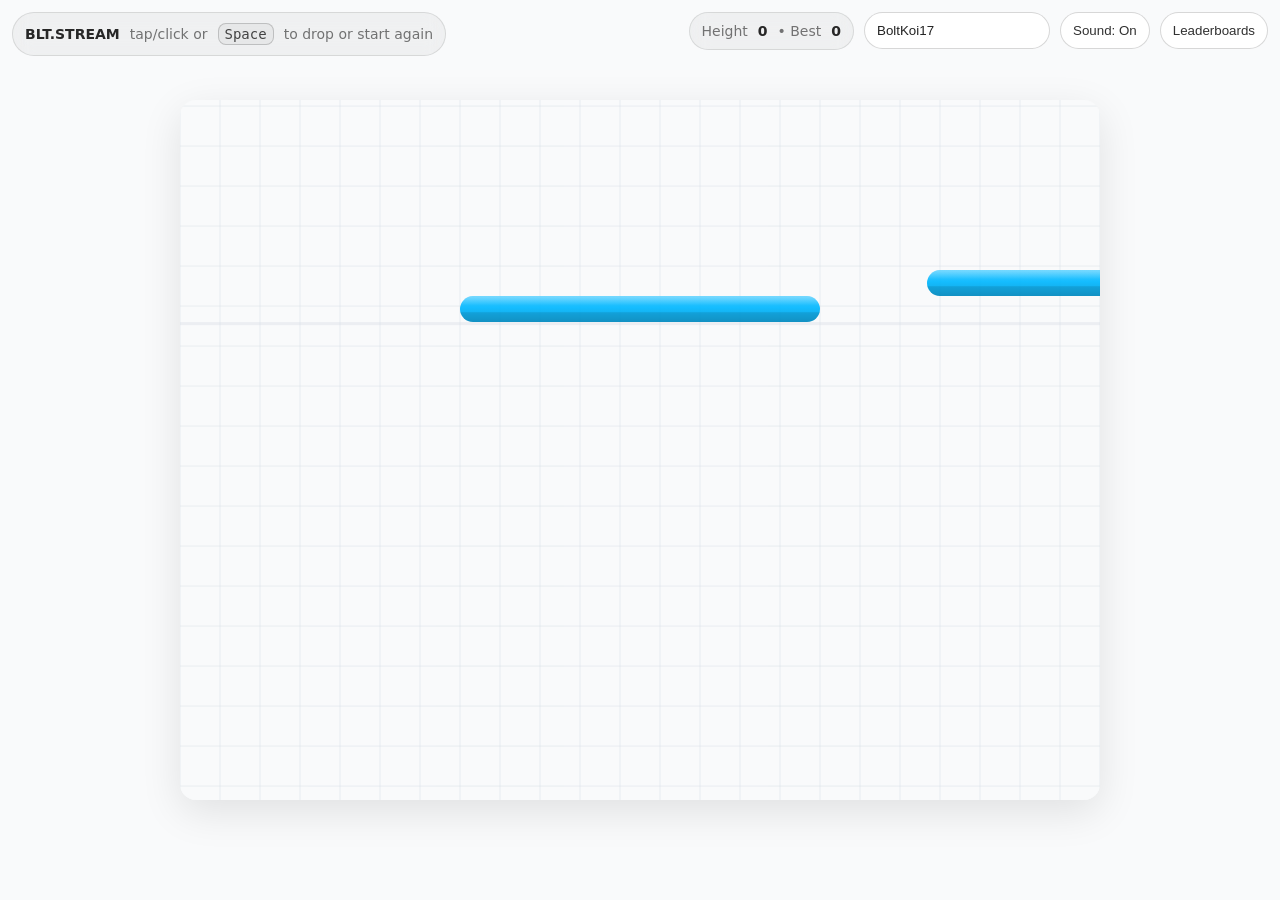
<file: game/index.html>
<!doctype html>
<html lang="en">
<head>
  <meta charset="utf-8" />
  <meta name="viewport" content="width=device-width, initial-scale=1, viewport-fit=cover" />
  <meta name="theme-color" content="#f9fafb" />
  <title>BLT.STREAM</title>
  <style>
    :root { color-scheme: light; }

    html, body {
      margin: 0;
      height: 100%;
      background:#f9fafb;
      font-family: system-ui, -apple-system, Segoe UI, Roboto, Arial, sans-serif;
      color: #0a0a0a;
    }
    body { overscroll-behavior: none; }

    #wrap {
      height: 100%;
      display:flex;
      align-items:center;
      justify-content:center;
      padding: 10px;
      box-sizing:border-box;
    }

    canvas{
      width:min(920px, 100%);
      height:min(700px, calc(100vh - 20px));
      display:block;
      border-radius:16px;
      box-shadow: 0 12px 40px rgba(0,0,0,.10);
      background: #f9fafb;
      touch-action: manipulation;
    }

    .hud{
      position: fixed; top: 12px; left: 12px; right: 12px;
      display:flex; gap:10px; flex-wrap:wrap; align-items:flex-start; justify-content:space-between;
      pointer-events:none;
    }

    .pill{
      pointer-events:none;
      padding:10px 12px;
      border-radius:999px;
      background: rgba(10,10,10,0.04);
      border: 1px solid rgba(10,10,10,0.10);
      backdrop-filter: blur(10px);
      color: rgba(10,10,10,0.88);
      font-size: 14px;
      display:flex; gap:10px; align-items:center;
    }

    .muted{ color: rgba(10,10,10,0.55); }
    .kbd{
      padding: 2px 6px; border-radius: 8px;
      border:1px solid rgba(10,10,10,0.18);
      background: rgba(10,10,10,0.04);
      font-family: ui-monospace, SFMono-Regular, Menlo, Monaco, Consolas, monospace;
      color: rgba(10,10,10,0.74);
    }

    /* UI that needs pointer events */
    .ui{
      pointer-events:auto;
      display:flex; align-items:flex-start; gap:10px; flex-wrap:wrap; justify-content:flex-end;
    }

    input[type="text"]{
      width: 160px;
      padding: 10px 12px;
      border-radius: 999px;
      border: 1px solid rgba(10,10,10,0.16);
      background: rgba(255,255,255,0.92);
      color: rgba(10,10,10,0.90);
      outline: none;
    }
    input[type="text"]:focus{
      border-color: rgba(0,145,255,0.55);
      box-shadow: 0 0 0 3px rgba(0,145,255,0.12);
    }

    button{
      padding: 10px 12px;
      border-radius: 999px;
      border: 1px solid rgba(10,10,10,0.16);
      background: rgba(255,255,255,0.92);
      color: rgba(10,10,10,0.84);
      cursor: pointer;
      user-select:none;
      -webkit-tap-highlight-color: transparent;
    }
    button:hover{ background: rgba(255,255,255,1); }

    .err { font-size: 12px; color: rgba(210,60,60,0.92); padding-left: 10px; }
    .ok  { font-size: 12px; color: rgba(0,140,90,0.92); padding-left: 10px; }

    /* Modal */
    .modalBackdrop{
      position: fixed; inset: 0;
      background: rgba(0,0,0,0.22);
      display:none;
      align-items:center;
      justify-content:center;
      pointer-events:auto;
      padding: 12px;
      box-sizing:border-box;
    }
    .modal{
      width: min(760px, calc(100vw - 24px));
      max-height: min(560px, calc(100vh - 24px));
      overflow:auto;
      background: rgba(249,250,251,0.96);
      border: 1px solid rgba(10,10,10,0.12);
      border-radius: 18px;
      box-shadow: 0 18px 70px rgba(0,0,0,0.12);
      padding: 16px;
      color: rgba(10,10,10,0.90);
    }
    .row{
      display:flex; justify-content:space-between; gap:10px;
      padding: 10px 8px;
      border-bottom: 1px solid rgba(10,10,10,0.08);
    }
    .row:last-child{ border-bottom:none; }
    .small{ font-size: 12px; color: rgba(10,10,10,0.62); }

    .tabs{ display:flex; gap:8px; margin-top:10px; }
    .tab{
      pointer-events:auto;
      padding: 8px 10px;
      border-radius: 999px;
      border: 1px solid rgba(10,10,10,0.14);
      background: rgba(10,10,10,0.04);
      color: rgba(10,10,10,0.82);
      font-size: 12px;
      cursor:pointer;
      user-select:none;
    }
    .tab--active{
      background: rgba(0,145,255,0.10);
      border-color: rgba(0,145,255,0.22);
      color: rgba(10,10,10,0.90);
    }

   /* --- Mobile tweak (paste is HERE: inside this <style> block) --- */
    @media (max-width: 560px){
      .hud{ top: 8px; left: 8px; right: 8px; gap: 8px; }

      .pill{ font-size: 12px; padding: 8px 10px; }
      input[type="text"]{ width: 120px; padding: 8px 10px; }
      button{ padding: 8px 10px; font-size: 12px; }

      /* optional: reduce wrap of the long instruction pill on small screens */
      .hud .pill .muted:last-child{ display:none; }
    }
  </style>
</head>

<body>
  <div class="hud">
    <div class="pill">
      <strong>BLT.STREAM</strong>
      <span class="muted">tap/click or</span>
      <span class="kbd">Space</span>
      <span class="muted">to drop or start again</span>
    </div>

    <div class="ui">
      <div class="pill">
        <span class="muted">Height</span> <strong id="score">0</strong>
        <span class="muted">• Best</span> <strong id="best">0</strong>
      </div>

      <div style="display:flex; flex-direction:column; gap:6px;">
        <input id="name" type="text" maxlength="24" aria-label="Username" />
        <div id="nameErr" class="err" style="display:none;"></div>
        <div id="nameOk" class="ok" style="display:none;"></div>
      </div>

      <button id="muteBtn" title="Sound on/off">Sound: On</button>
      <button id="lbBtn" title="Leaderboards">Leaderboards</button>
    </div>
  </div>

  <div id="wrap">
    <canvas id="c" width="920" height="700"></canvas>
  </div>

  <div class="modalBackdrop" id="modalBackdrop" role="dialog" aria-modal="true">
    <div class="modal">
      <div style="display:flex; align-items:center; justify-content:space-between; gap:10px;">
        <div>
          <div style="font-weight:700; font-size:18px;">Leaderboards</div>
          <div class="small" id="lbHint">Loading…</div>
          <div class="tabs">
            <div class="tab tab--active" id="tabWeekly">Weekly</div>
            <div class="tab" id="tabAll">All-time</div>
          </div>
        </div>
        <button id="closeModal">Close</button>
      </div>

      <div id="lbList" style="margin-top:10px;"></div>

      <div style="margin-top:12px;" class="small">
        One score per username (best score wins). If you clear browser storage, your generated name may reset.
      </div>
    </div>
  </div>

<script>
(() => {
  document.addEventListener('gesturestart', (e) => e.preventDefault(), { passive: false });

  // --- Theme constants (your requested palette) ---
  const BG = '#f9fafb';
  const GRID = '#d6dbe3';
  const BLUE_1 = '#00b7ff'; // <= 20
  const BLUE_2 = '#0091ff'; // >= 21
  const RADIUS = 14;

  // --- Canvas setup ---
  const canvas = document.getElementById('c');
  const ctx = canvas.getContext('2d');

  // Keep stable DPR so overlay sizing is consistent across browsers (Safari fix)
  let DPR = 1;

  const isMobile = window.matchMedia && window.matchMedia('(max-width: 560px)').matches;

  function fitCanvasToCSS(){
    DPR = Math.max(1, Math.min(2, window.devicePixelRatio || 1));
    const rect = canvas.getBoundingClientRect();
    const w = Math.round(rect.width * DPR);
    const h = Math.round(rect.height * DPR);
    if (canvas.width !== w || canvas.height !== h) {
      canvas.width = w;
      canvas.height = h;
    }
    // Draw everything in CSS pixel units
    ctx.setTransform(DPR, 0, 0, DPR, 0, 0);
  }
  window.addEventListener('resize', fitCanvasToCSS, { passive: true });

  const scoreEl = document.getElementById('score');
  const bestEl  = document.getElementById('best');

  // UI
  const nameInput = document.getElementById('name');
  const nameErr   = document.getElementById('nameErr');
  const nameOk    = document.getElementById('nameOk');
  const muteBtn   = document.getElementById('muteBtn');
  const lbBtn     = document.getElementById('lbBtn');
  const modalBackdrop = document.getElementById('modalBackdrop');
  const closeModal    = document.getElementById('closeModal');
  const lbList = document.getElementById('lbList');
  const lbHint = document.getElementById('lbHint');
  const tabWeekly = document.getElementById('tabWeekly');
  const tabAll    = document.getElementById('tabAll');

  function setNameError(msg){
    nameOk.style.display = 'none'; nameOk.textContent = '';
    if (!msg) { nameErr.style.display = 'none'; nameErr.textContent = ''; return; }
    nameErr.textContent = msg;
    nameErr.style.display = 'block';
  }
  function setNameOk(msg){
    nameErr.style.display = 'none'; nameErr.textContent = '';
    if (!msg) { nameOk.style.display = 'none'; nameOk.textContent = ''; return; }
    nameOk.textContent = msg;
    nameOk.style.display = 'block';
  }

  // --- Shared leaderboard (Cloudflare Pages Functions) ---
  const API_BASE = ""; // same-origin
  const ENDPOINT_SCORE = API_BASE + "/api/score";
  const ENDPOINT_LEADERBOARD = API_BASE + "/api/leaderboard";

  // Stable per-device player_id
  const playerId = localStorage.getItem('blt_player_id') ||
    (crypto.randomUUID ? crypto.randomUUID() : `p_${Math.random().toString(16).slice(2)}${Date.now()}`);
  localStorage.setItem('blt_player_id', playerId);

  // --- Sound ---
  let audioEnabled = (localStorage.getItem('blt_sound') ?? 'on') === 'on';
  muteBtn.textContent = audioEnabled ? 'Sound: On' : 'Sound: Off';

  let audioCtx = null;
  function ensureAudio(){
    if (!audioEnabled) return false;
    if (!audioCtx) audioCtx = new (window.AudioContext || window.webkitAudioContext)();
    if (audioCtx.state === 'suspended') audioCtx.resume().catch(()=>{});
    return true;
  }
  function beep({freq=440, dur=0.04, type='sine', gain=0.03, attack=0.002, release=0.03} = {}){
    if (!ensureAudio()) return;
    const t0 = audioCtx.currentTime;
    const o = audioCtx.createOscillator();
    const g = audioCtx.createGain();
    o.type = type;
    o.frequency.setValueAtTime(freq, t0);
    g.gain.setValueAtTime(0, t0);
    g.gain.linearRampToValueAtTime(gain, t0 + attack);
    g.gain.exponentialRampToValueAtTime(0.0001, t0 + dur + release);
    o.connect(g).connect(audioCtx.destination);
    o.start(t0);
    o.stop(t0 + dur + release + 0.02);
  }
  function thud(intensity=1){
    const f = 110 + Math.random()*18;
    beep({freq:f, dur:0.035, type:'sine', gain:0.035*intensity});
    beep({freq:f*0.5, dur:0.05, type:'triangle', gain:0.02*intensity});
  }
  function whoosh(){
    if (!ensureAudio()) return;
    const t0 = audioCtx.currentTime;
    const o = audioCtx.createOscillator();
    const g = audioCtx.createGain();
    o.type = 'triangle';
    o.frequency.setValueAtTime(260 + Math.random()*80, t0);
    o.frequency.exponentialRampToValueAtTime(120, t0 + 0.08);
    g.gain.setValueAtTime(0.0001, t0);
    g.gain.exponentialRampToValueAtTime(0.015, t0 + 0.01);
    g.gain.exponentialRampToValueAtTime(0.0001, t0 + 0.10);
    o.connect(g).connect(audioCtx.destination);
    o.start(t0);
    o.stop(t0 + 0.12);
  }

  muteBtn.addEventListener('click', () => {
    audioEnabled = !audioEnabled;
    localStorage.setItem('blt_sound', audioEnabled ? 'on' : 'off');
    muteBtn.textContent = audioEnabled ? 'Sound: On' : 'Sound: Off';
    if (audioEnabled) { ensureAudio(); beep({freq:520, dur:0.03, gain:0.02}); }
  });

  // --- Game constants ---
  const LOGICAL_W = 920;
  const LOGICAL_H = 700;

  let W = LOGICAL_W;
  let H = LOGICAL_H;

  function beginScene(){
    const rect = canvas.getBoundingClientRect();
    W = rect.width;
    H = rect.height;
    const sx = W / LOGICAL_W;
    const sy = H / LOGICAL_H;
    const baseScale = Math.min(sx, sy);

    // keep your “fill more of screen” boost on mobile
    const s = isMobile ? (baseScale * 1.20) : baseScale;

    const ox = (W - LOGICAL_W*s) / 2;
    const oy = (H - LOGICAL_H*s) / 2;
    ctx.save();
    ctx.translate(ox, oy);
    ctx.scale(s, s);
  }
  function endScene(){ ctx.restore(); }

  const GROUND_Y = LOGICAL_H - 70;
  const SLAB_H   = 26;
  const GRAVITY  = 2400;

  const BASE_SPEED = 220;
  const SPEED_GAIN = 9.5;
  const MAX_SPEED  = 980;
  const ERRATIC_START_AT = 8;
  const ERRATIC_GAIN     = 5.5;

  const CAM_SMOOTH   = 0.16;
  const VIEW_TARGET_Y = 170;

  // --- State ---
  let stack = [];
  let current = null;
  let cam = 0;
  let score = 0;
  let best = Number(localStorage.getItem('blt_best') || '0');
  bestEl.textContent = best;

  // --- Utils ---
  const rand  = (a, b) => a + Math.random() * (b - a);
  const clamp = (v, a, b) => Math.max(a, Math.min(b, v));

  function hexToRgb(hex){
    const h = hex.replace('#','').trim();
    const n = parseInt(h.length === 3 ? h.split('').map(c=>c+c).join('') : h, 16);
    return { r:(n>>16)&255, g:(n>>8)&255, b:n&255 };
  }
  function rgba(hex, a){
    const {r,g,b} = hexToRgb(hex);
    return `rgba(${r},${g},${b},${a})`;
  }
  function darken(hex, amount=0.18){
    const {r,g,b} = hexToRgb(hex);
    const k = (x)=> Math.max(0, Math.min(255, Math.round(x*(1-amount))));
    const rr = k(r), gg = k(g), bb = k(b);
    return `rgb(${rr},${gg},${bb})`;
  }

  // --- Username ---
  function genName(){
    const a = ['Steel','Glass','Concrete','Plumb','Beam','Bolt','Crane','Facade','Atrium','Lintel','Girder','Sill','Panel','Truss'];
    const b = ['Fox','Hawk','Otter','Lynx','Heron','Wolf','Koi','Raven','Cobra','Mantis','Puma','Orca'];
    return `${a[Math.floor(Math.random()*a.length)]}${b[Math.floor(Math.random()*b.length)]}${Math.floor(rand(10,99))}`;
  }

  const savedName = localStorage.getItem('blt_name') || genName();
  nameInput.value = savedName;

  function normalizeName(v){
    v = String(v || '').trim().replace(/\s+/g, ' ');
    if (v.length > 24) v = v.slice(0,24);
    return v;
  }

  // Prevent typing in the name field from controlling the game
  nameInput.addEventListener('keydown', (e) => {
    e.stopPropagation();
  }, { passive: false });

  nameInput.addEventListener('change', () => {
    let v = normalizeName(nameInput.value);
    if (!v) v = genName();
    nameInput.value = v;
    localStorage.setItem('blt_name', v);
    setNameError('');
    setNameOk('');
  });

  // --- Leaderboard API ---
  async function submitScore(username, score){
    const res = await fetch(ENDPOINT_SCORE, {
      method: "POST",
      headers: { "Content-Type": "application/json" },
      body: JSON.stringify({ username, score, player_id: playerId })
    });
    const data = await res.json().catch(() => ({}));
    if (!res.ok) {
      const msg = data?.error || "Submit failed";
      const err = new Error(msg);
      err.status = res.status;
      throw err;
    }
    return data;
  }

  async function fetchLeaderboards(limit = 25){
    const res = await fetch(`${ENDPOINT_LEADERBOARD}?limit=${encodeURIComponent(limit)}`, { method: "GET" });
    if (!res.ok) throw new Error("Leaderboard fetch failed");
    return await res.json();
  }

  // --- Modal render ---
  let lbMode = "weekly";
  let cachedLB = null;

  function setTabUI(){
    tabWeekly.classList.toggle('tab--active', lbMode === 'weekly');
    tabAll.classList.toggle('tab--active', lbMode === 'all');
  }

  function escapeHtml(s){
    return (s||'').replace(/[&<>"]+/g, (c) => ({'&':'&amp;','<':'&lt;','>':'&gt;','"':'&quot;'}[c]||c));
  }

  function renderList(entries){
    lbList.innerHTML = '';
    if (!entries || !entries.length) {
      lbList.innerHTML = `<div class="small" style="padding:12px 4px;">No scores yet. Play a round!</div>`;
      return;
    }
    const me = normalizeName(nameInput.value);
    entries.forEach((r, i) => {
      const row = document.createElement('div');
      row.className = 'row';
      const left = document.createElement('div');
      const isMe = (normalizeName(r.username) === me);
      left.innerHTML = `<strong>#${i+1}</strong> <span style="margin-left:8px;${isMe?'color:rgba(10,10,10,0.92)':''}">${escapeHtml(r.username)}</span>`;
      const right = document.createElement('div');
      right.innerHTML = `<strong>${r.score}</strong>`;
      row.appendChild(left);
      row.appendChild(right);
      lbList.appendChild(row);
    });
  }

  async function openLeaderboard(){
    modalBackdrop.style.display = 'flex';
    lbHint.textContent = 'Loading…';
    lbList.innerHTML = '';
    setTabUI();

    try {
      cachedLB = await fetchLeaderboards(50);
      lbHint.textContent = `Weekly resets Monday 00:00 UTC • Week key: ${cachedLB.week_key}`;
      const list = (lbMode === 'weekly') ? cachedLB.weekly : cachedLB.alltime;
      renderList(list);
    } catch {
      lbHint.textContent = 'Error loading leaderboards.';
      renderList([]);
    }
  }

  lbBtn.addEventListener('click', openLeaderboard);
  closeModal.addEventListener('click', () => { modalBackdrop.style.display = 'none'; });
  modalBackdrop.addEventListener('click', (e) => {
    if (e.target === modalBackdrop) modalBackdrop.style.display = 'none';
  });

  tabWeekly.addEventListener('click', () => {
    lbMode = 'weekly'; setTabUI();
    if (cachedLB) renderList(cachedLB.weekly);
  });
  tabAll.addEventListener('click', () => {
    lbMode = 'all'; setTabUI();
    if (cachedLB) renderList(cachedLB.alltime);
  });

  // --- Game ---
  function reset() {
    setNameError('');
    setNameOk('');
    score = 0;
    scoreEl.textContent = score;

    stack = [];
    cam = 0;

    const baseW = 360;
    stack.push({ x: (LOGICAL_W - baseW)/2, y: GROUND_Y, w: baseW, h: SLAB_H, level: 0 });

    spawnNextSlab();
  }

  function spawnNextSlab() {
    const top = stack[stack.length - 1];
    const w = top.w;
    const dir = Math.random() < 0.5 ? -1 : 1;
    const startX = dir === 1 ? -w - 40 : LOGICAL_W + 40;
    const y = top.y - SLAB_H;

    const baseAt20 = BASE_SPEED + SPEED_GAIN * 20;
    const base = (score < 20)
      ? (BASE_SPEED + SPEED_GAIN * score)
      : (baseAt20 * 0.5 + SPEED_GAIN * (score - 20));

    current = {
      x: startX, y, w, h: SLAB_H,
      level: score + 1,
      vx: dir * clamp(base, 120, MAX_SPEED),
      vy: 0,
      state: 'moving',
      t: 0,
      jitterStrength: score < ERRATIC_START_AT ? 0 : (score - ERRATIC_START_AT + 1) * ERRATIC_GAIN,
      jitterFreq: rand(1.1, 2.4),
      jitterPhase: rand(0, Math.PI*2)
    };

    whoosh();
  }

  function drop() {
    if (!current) return;
    ensureAudio();

    if (current.state === 'moving') {
      current.state = 'dropping';
      current.vy = 0;
      beep({freq: 520 + Math.random()*40, dur:0.02, gain:0.02, type:'sine'});
    } else if (current.state === 'gameover') {
      reset();
      beep({freq: 520, dur:0.02, gain:0.02});
    }
  }

  async function gameOver() {
    current.state = 'gameover';
    thud(0.8);

    if (score > best) {
      best = score;
      localStorage.setItem('blt_best', String(best));
      bestEl.textContent = best;
    }

    let username = normalizeName(nameInput.value);
    if (!username) username = genName();
    nameInput.value = username;
    localStorage.setItem('blt_name', username);

    // Don’t submit zero scores
    if (score === 0) {
      setNameOk('');
      return;
    }

    // Auto-submit score to shared leaderboard
    try {
      const data = await submitScore(username, score);

      const wk = data.rank_weekly ? `Weekly #${data.rank_weekly}` : null;
      const at = data.rank_alltime ? `All-time #${data.rank_alltime}` : null;
      const msg = [wk, at].filter(Boolean).join(' • ');
      if (msg) setNameOk(msg);
      else setNameOk('Score submitted.');

      cachedLB = null;
    } catch (e) {
      if (e?.status === 409) setNameError('Username not available');
      else setNameError(e?.message || 'Could not submit score');
    }
  }

  function intersect1D(a0, a1, b0, b1) {
    const lo = Math.max(a0, b0);
    const hi = Math.min(a1, b1);
    return hi > lo ? { lo, hi, w: hi - lo } : null;
  }

  const debris = [];

  // --- Celebration (Milestones) ---
let celebrateUntil = 0;
let celebrateLevel = 0; // NEW: which level we’re celebrating
const fireworks = [];

  function launchFireworks(y){
    // multi-color on white bg
    const colors = [
      '#ff4d6d', '#ffb703', '#00b7ff', '#0091ff',
      '#7c5cff', '#2dd4bf', '#22c55e', '#f97316'
    ];

    const bursts = isMobile ? 14 : 10;
    const particlesPerBurst = isMobile ? 40 : 26;

    for (let b = 0; b < bursts; b++) {
      const cx = rand(90, LOGICAL_W-90);
      const cy = y - rand(80, 210);
      const base = colors[Math.floor(Math.random()*colors.length)];

      for (let i = 0; i < particlesPerBurst; i++) {
        const a = rand(0, Math.PI*2);
        const sp = isMobile ? rand(240, 620) : rand(160, 420);
        const lift = isMobile ? rand(140, 300) : rand(90, 210);
        const life = isMobile ? rand(1.05, 1.85) : rand(0.8, 1.3);

        fireworks.push({
          x: cx, y: cy,
          vx: Math.cos(a)*sp,
          vy: Math.sin(a)*sp - lift,
          life,
          color: base
        });
      }
    }
  }

  function drawFireworks(){
    if (!fireworks.length) return;

    const r = isMobile ? 3.4 : 2.4;

    ctx.save();
    for (const f of fireworks) {
      const a = clamp(f.life, 0, 1);
      ctx.globalAlpha = a;

      ctx.fillStyle = rgba(f.color, 0.95);
      ctx.beginPath();
      ctx.arc(f.x, f.y, r, 0, Math.PI*2);
      ctx.fill();

      // tail
      ctx.globalAlpha = a * 0.50;
      ctx.strokeStyle = rgba(f.color, 0.85);
      ctx.lineWidth = 1;

      const tail = isMobile ? 0.024 : 0.016;
      ctx.beginPath();
      ctx.moveTo(f.x, f.y);
      ctx.lineTo(f.x - f.vx * tail, f.y - f.vy * tail);
      ctx.stroke();
    }
    ctx.globalAlpha = 1;
    ctx.restore();
  }

  function spawnDebris(cur, ov) {
    const leftOverhang = Math.max(0, ov.lo - cur.x);
    if (leftOverhang > 2) {
      debris.push({ x: cur.x + leftOverhang/2, y: cur.y + cur.h/2, w: leftOverhang, h: cur.h, vx: -rand(40, 140), vy: -rand(220, 520), life: 1.0 });
    }
    const rightOverhang = Math.max(0, (cur.x + cur.w) - ov.hi);
    if (rightOverhang > 2) {
      debris.push({ x: ov.hi + rightOverhang/2, y: cur.y + cur.h/2, w: rightOverhang, h: cur.h, vx: rand(40, 140), vy: -rand(220, 520), life: 1.0 });
    }
  }

  function resolveLanding() {
    const prev = stack[stack.length - 1];
    const ov = intersect1D(current.x, current.x + current.w, prev.x, prev.x + prev.w);
    if (!ov) { gameOver(); return; }

    spawnDebris(current, ov);

    const newSlab = { x: ov.lo, y: prev.y - SLAB_H, w: ov.w, h: SLAB_H };
    stack.push(newSlab);

    score++;
    scoreEl.textContent = score;

  if (score === 20 || score === 30 || score === 40 || score === 50) {
  celebrateLevel = score; // NEW
  celebrateUntil = performance.now() + (isMobile ? 2400 : 1800);
  launchFireworks(newSlab.y);

  // little “bigger moment” on higher milestones
  beep({freq: 660 + (score-20)*3, dur:0.05, gain:0.03});
  beep({freq: 880 + (score-20)*3, dur:0.06, gain:0.02});
  if (isMobile) beep({freq: 990 + (score-20)*3, dur:0.05, gain:0.02});
}
    const quality = clamp(ov.w / prev.w, 0, 1);
    thud(0.6 + 0.7*quality);

    spawnNextSlab();
  }

  // Input
  window.addEventListener('keydown', (e) => {
    const ae = document.activeElement;
    if (ae && (ae.tagName === 'INPUT' || ae.tagName === 'TEXTAREA' || ae.isContentEditable)) return;

    if (e.code === 'Space') { e.preventDefault(); drop(); }
    if (e.key.toLowerCase() === 'r') reset();
  }, { passive: false });

  canvas.addEventListener('pointerdown', () => drop(), { passive: true });

  // Update + Render
  let last = performance.now();

  function update(dt) {
    for (let i = debris.length - 1; i >= 0; i--) {
      const d = debris[i];
      d.vy += GRAVITY * dt;
      d.x += d.vx * dt;
      d.y += d.vy * dt;
      d.life -= dt * 0.9;
      if (d.life <= 0 || d.y > LOGICAL_H + 400) debris.splice(i, 1);
    }

    for (let i = fireworks.length - 1; i >= 0; i--) {
      const f = fireworks[i];
      f.vy += (GRAVITY * 0.45) * dt;
      f.x += f.vx * dt;
      f.y += f.vy * dt;
      f.life -= dt;
      if (f.life <= 0) fireworks.splice(i, 1);
    }

    if (!current) return;

    current.t += dt;

    if (current.state === 'moving') {
      current.x += current.vx * dt;

      const baseAt20 = BASE_SPEED + SPEED_GAIN * 20;
      const base = (score < 20)
        ? (BASE_SPEED + SPEED_GAIN * score)
        : (baseAt20 * 0.5 + SPEED_GAIN * (score - 20));
      const max = clamp(base + 420 + score*8, 300, MAX_SPEED);

      const sinBias = Math.sin(current.t * current.jitterFreq + current.jitterPhase) * current.jitterStrength;
      const walk = rand(-1, 1) * current.jitterStrength * 0.9;

      current.vx += (sinBias + walk) * dt;
      current.vx = clamp(current.vx, -max, max);

      if (current.x < -current.w - 80) {
        current.x = -current.w - 80;
        current.vx = Math.abs(current.vx) * rand(0.85, 1.08);
      }
      if (current.x > LOGICAL_W + 80) {
        current.x = LOGICAL_W + 80;
        current.vx = -Math.abs(current.vx) * rand(0.85, 1.08);
      }
    } else if (current.state === 'dropping') {
      current.vy += GRAVITY * dt;
      current.y += current.vy * dt;

      const top = stack[stack.length - 1];
      const landingY = top.y - SLAB_H;
      if (current.y >= landingY) {
        current.y = landingY;
        resolveLanding();
      }
    }

    const focusY = current ? current.y : (stack[stack.length-1]?.y ?? GROUND_Y);
    const desired = (VIEW_TARGET_Y - focusY);
    cam += (desired - cam) * CAM_SMOOTH;
  }

  // Rounded rect helper
  function roundRectPath(x, y, w, h, r){
    const rr = Math.max(0, Math.min(r, Math.min(w, h) / 2));
    ctx.beginPath();
    ctx.moveTo(x + rr, y);
    ctx.arcTo(x + w, y, x + w, y + h, rr);
    ctx.arcTo(x + w, y + h, x, y + h, rr);
    ctx.arcTo(x, y + h, x, y, rr);
    ctx.arcTo(x, y, x + w, y, rr);
    ctx.closePath();
  }

  function draw() {
    const rect = canvas.getBoundingClientRect();
    ctx.clearRect(0, 0, rect.width, rect.height);

    // fill background (consistent on all browsers)
    ctx.save();
    ctx.setTransform(1,0,0,1,0,0);
    ctx.fillStyle = BG;
    ctx.fillRect(0, 0, rect.width, rect.height);
    ctx.restore();

    beginScene();
    ctx.save();
    ctx.translate(0, cam);

    drawGrid();

    // ground marker (subtle)
    ctx.fillStyle = rgba(GRID, 0.40);
    ctx.fillRect(0, GROUND_Y + SLAB_H, LOGICAL_W, 3);

    for (let i = 0; i < stack.length; i++) {
      const s = stack[i];
      drawSlab(s.x, s.y, s.w, s.h, 1, s.level || 0);
    }

    for (const d of debris) {
      ctx.globalAlpha = clamp(d.life, 0, 1) * 0.75;
      drawSlab(d.x - d.w/2, d.y - d.h/2, d.w, d.h, 1, 0);
      ctx.globalAlpha = 1;
    }

    if (current && current.state !== 'gameover') {
      drawSlab(current.x, current.y, current.w, current.h, 1, current.level || 0);
    }

        // fireworks (scene space)
    drawFireworks();

    ctx.restore();
    endScene();

    // --- Overlays (draw in CSS pixels, DPR-aware) ---
    const nowMs = performance.now();

    // A gentle “fade grid behind overlays” treatment:
    // we draw a semi-opaque BG wash instead of a harsh dark veil.
    function overlayWash(alpha){
      ctx.save();
      ctx.setTransform(DPR,0,0,DPR,0,0);
      const r2 = canvas.getBoundingClientRect();
      ctx.globalAlpha = alpha;
      ctx.fillStyle = rgba(BG, 1); // use BG color, alpha via globalAlpha
      ctx.fillRect(0, 0, r2.width, r2.height);
      ctx.restore();
    }

    // Helper: compute a safe Y offset below the HUD (fixes iPhone wrap)
    function hudSafeTopPx(){
      const hudEl = document.querySelector('.hud');
      const h = hudEl ? hudEl.getBoundingClientRect().height : 0;
      return Math.max(18, h + 14);
    }

    if (nowMs < celebrateUntil) {
      overlayWash(0.35); // lighter wash so gameplay is still visible

      ctx.save();
      ctx.setTransform(DPR,0,0,DPR,0,0);

      const rect2 = canvas.getBoundingClientRect();
      const t = 1 - ((celebrateUntil - nowMs) / (isMobile ? 2400 : 1800));
      const alpha = t < 0.15 ? (t/0.15) : (t > 0.85 ? ((1-t)/0.15) : 1);
      ctx.globalAlpha = clamp(alpha, 0, 1);

      const pad = 14;
      const w = Math.min(rect2.width - pad*2, 760);

      // shorter on mobile so it doesn't cover gameplay
      const h = isMobile
        ? Math.max(56, Math.min(74, rect2.height * 0.085))
        : Math.max(74, Math.min(104, rect2.height * 0.12));

      const x = (rect2.width - w)/2;

      // KEY CHANGE: place below HUD, not at 10% of screen
      const y = Math.max(hudSafeTopPx(), rect2.height * 0.055);

      ctx.fillStyle = rgba(BG, 0.92);
      ctx.strokeStyle = rgba(GRID, 0.95);
      ctx.lineWidth = 1;

      // rounded overlay box
      ctx.beginPath();
      const rr = Math.min(18, h/2);
      ctx.moveTo(x+rr, y);
      ctx.arcTo(x+w, y, x+w, y+h, rr);
      ctx.arcTo(x+w, y+h, x, y+h, rr);
      ctx.arcTo(x, y+h, x, y, rr);
      ctx.arcTo(x, y, x+w, y, rr);
      ctx.closePath();
      ctx.fill();
      ctx.stroke();

      // font scales with canvas width, but capped
      const titleSize = isMobile
        ? clamp(rect2.width * 0.060, 18, 28)
        : clamp(rect2.width * 0.045, 22, 44);

      ctx.fillStyle = 'rgba(10,10,10,0.92)';
      ctx.textAlign = 'center';
      ctx.textBaseline = 'middle';
      ctx.font = `650 ${titleSize}px system-ui, -apple-system, Segoe UI, Roboto, Arial`;
      ctx.fillText(`You Reached Level ${celebrateLevel || 20}!`, rect2.width/2, y + h/2);

      ctx.restore();
    }

    if (current && current.state === 'gameover') {
      overlayWash(0.62);

      ctx.save();
      ctx.setTransform(DPR,0,0,DPR,0,0);

      const rect2 = canvas.getBoundingClientRect();

      const titleSize = clamp(rect2.width * 0.065, 28, 64);
      const subSize   = clamp(rect2.width * 0.024, 14, 22);

      ctx.fillStyle = 'rgba(10,10,10,0.92)';
      ctx.textAlign = 'center';
      ctx.textBaseline = 'middle';

      // ONLY change here: reduced boldness vs your last version
      ctx.font = `700 ${titleSize}px system-ui, -apple-system, Segoe UI, Roboto, Arial`;
      ctx.fillText('Out of Tolerance', rect2.width/2, rect2.height/2 - titleSize*0.15);

      ctx.font = `600 ${subSize}px system-ui, -apple-system, Segoe UI, Roboto, Arial`;
      ctx.fillStyle = 'rgba(10,10,10,0.62)';
      ctx.fillText('Tap/click or press Space to try again', rect2.width/2, rect2.height/2 + titleSize*0.55);

      ctx.restore();
    }
  }

  function drawGrid() {
    const step = 40;
    ctx.save();

    ctx.strokeStyle = rgba(GRID, 0.95);
    ctx.lineWidth = 0.5; // requested 0.5px thickness (in logical space; looks right after scaling)

    const y0 = -cam;
    const y1 = -cam + LOGICAL_H;
    const startY = Math.floor((y0 - 200) / step) * step;
    const endY   = Math.ceil((y1 + 200) / step) * step;

    for (let y = startY; y <= endY; y += step) {
      ctx.beginPath();
      ctx.moveTo(0, y);
      ctx.lineTo(LOGICAL_W, y);
      ctx.stroke();
    }

    for (let x = 0; x <= LOGICAL_W; x += step) {
      ctx.beginPath();
      ctx.moveTo(x, y0 - 200);
      ctx.lineTo(x, y1 + 200);
      ctx.stroke();
    }

    ctx.restore();
  }

  function drawSlab(x, y, w, h, alpha = 1, level = 0) {
    ctx.save();

    const fillHex = (level >= 21) ? BLUE_2 : BLUE_1;

    // Helpers (local so you don't need to add anything elsewhere)
    const rgb = hexToRgb(fillHex);
    const mix = (c, target, t) => ({
      r: Math.round(c.r + (target.r - c.r) * t),
      g: Math.round(c.g + (target.g - c.g) * t),
      b: Math.round(c.b + (target.b - c.b) * t),
    });
    const toRgba = (c, a) => `rgba(${c.r},${c.g},${c.b},${a})`;

    // Subtle vertical "3D" gradient:
    const topC = mix(rgb, { r: 255, g: 255, b: 255 }, 0.22);
    const midC = rgb;
    const botC = mix(rgb, { r: 0, g: 0, b: 0 }, 0.16);

    const g = ctx.createLinearGradient(x, y, x, y + h);
    g.addColorStop(0.00, toRgba(topC, 0.92 * alpha));
    g.addColorStop(0.45, toRgba(midC, 0.92 * alpha));
    g.addColorStop(1.00, toRgba(botC, 0.92 * alpha));

    roundRectPath(x, y, w, h, RADIUS);
    ctx.fillStyle = g;
    ctx.fill();

    // Subtle top highlight band
    const hg = ctx.createLinearGradient(x, y, x, y + h);
    hg.addColorStop(0.00, `rgba(255,255,255,${0.28 * alpha})`);
    hg.addColorStop(0.35, `rgba(255,255,255,${0.00 * alpha})`);
    ctx.save();
    ctx.clip();
    ctx.fillStyle = hg;
    ctx.fillRect(x, y, w, h);
    ctx.restore();

    // Soft underside shadow
    ctx.save();
    ctx.globalAlpha = 0.10 * alpha;
    roundRectPath(x, y, w, h, RADIUS);
    ctx.clip();
    ctx.fillStyle = 'rgba(0,0,0,1)';
    ctx.fillRect(x, y + h * 0.62, w, h * 0.50);
    ctx.restore();

    ctx.restore();
  }

  function loop(now) {
    const dt = Math.min(0.033, (now - last) / 1000);
    last = now;
    update(dt);
    draw();
    requestAnimationFrame(loop);
  }

  fitCanvasToCSS();
  reset();
  requestAnimationFrame(loop);
})();
</script>
</body>
</html>
</file>
